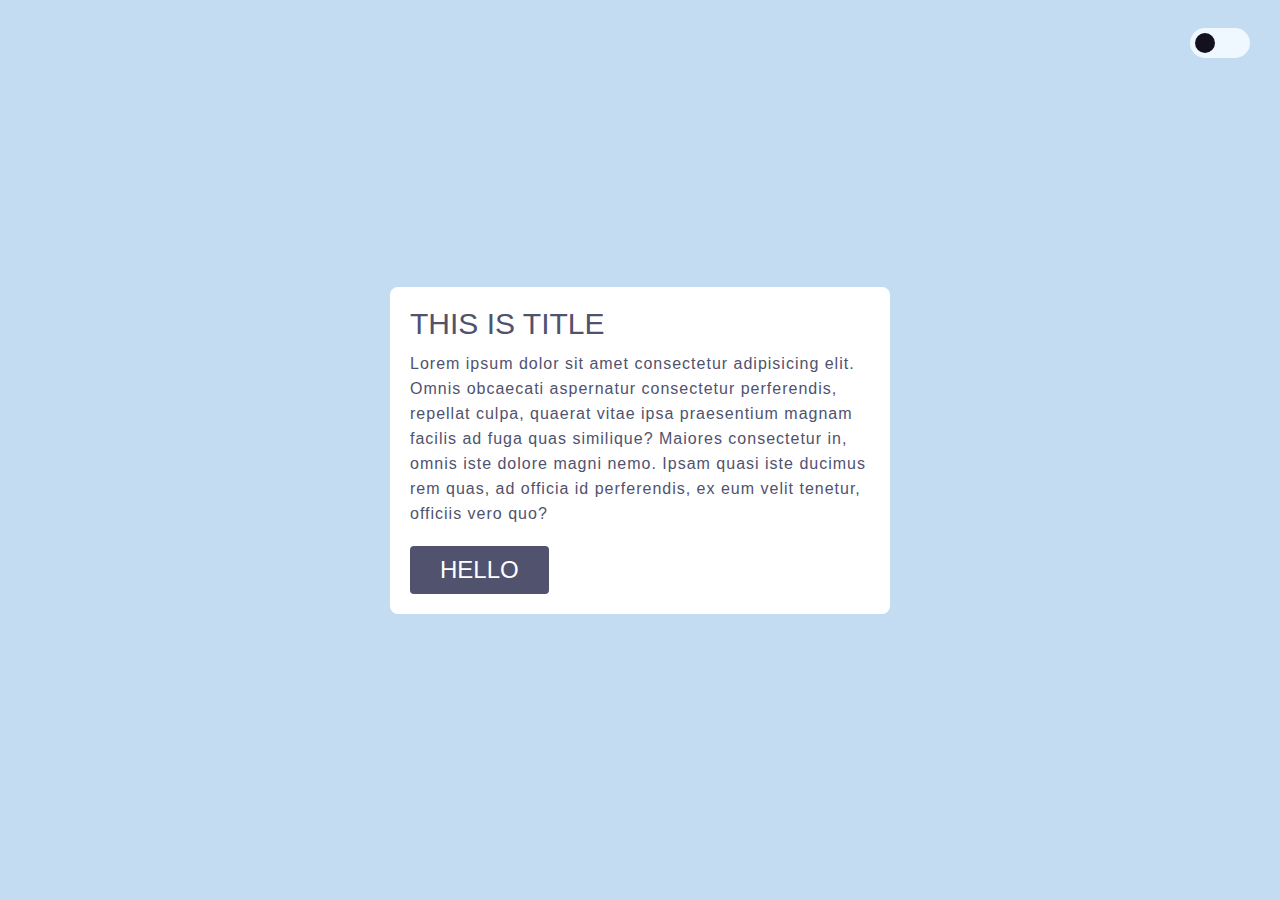
<file: Day2-Dark-Theme-Toggler/index.html>
<!DOCTYPE html>
<html lang="en">
  <head>
    <meta charset="UTF-8" />
    <meta name="viewport" content="width=device-width, initial-scale=1.0" />
    <link rel="stylesheet" href="style.css" />
    <title>Document</title>
  </head>
  <body data-theme="light">
    <section>
      <div class="container">
        <h1>This is Title</h1>
        <p>
          Lorem ipsum dolor sit amet consectetur adipisicing elit. Omnis
          obcaecati aspernatur consectetur perferendis, repellat culpa, quaerat
          vitae ipsa praesentium magnam facilis ad fuga quas similique? Maiores
          consectetur in, omnis iste dolore magni nemo. Ipsam quasi iste ducimus
          rem quas, ad officia id perferendis, ex eum velit tenetur, officiis
          vero quo?
        </p>
        <button>Hello</button>
      </div>
    </section>
    <div class="theme-switcher">
      <input type="checkbox" id="switcher" />
      <label for="switcher">Switch</label>
    </div>
    <script>
      const input = document.querySelector(".theme-switcher input");

input.addEventListener("change", (e) => {
  if (e.target.checked) {
    document.body.setAttribute("data-theme", "dark");
  } else {
    document.body.setAttribute("data-theme", "light");
  }
});
    </script>
  </body>
</html>
</file>
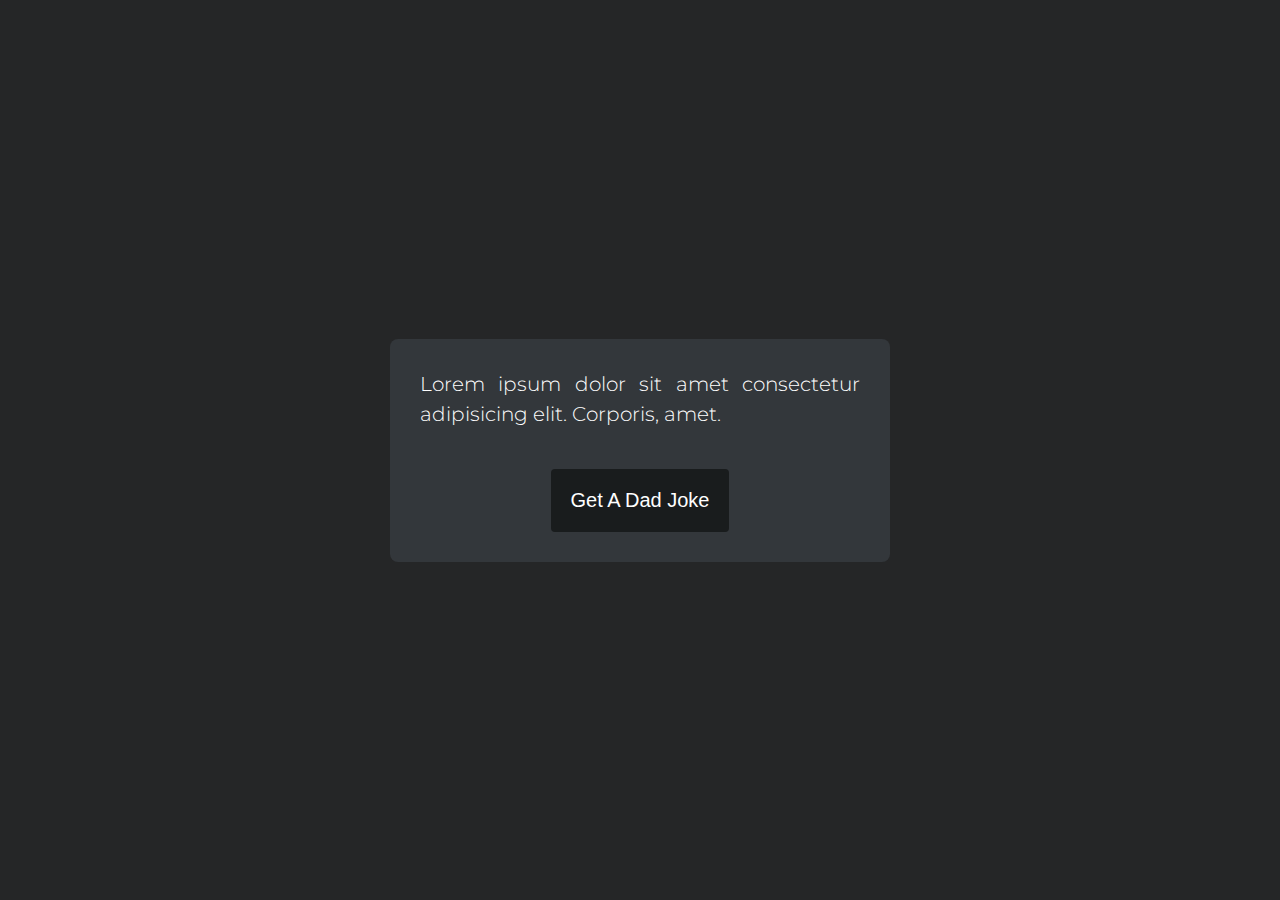
<file: Day3-Joke Generator/index.html>
<!DOCTYPE html>
<html lang="en">
<head>
    <meta charset="UTF-8">
    <meta name="viewport" content="width=device-width, initial-scale=1.0">
    <title>Joke Generator</title>
    <link rel="stylesheet" href="style.css">
</head>
<body>
    <section>
        <div class="container">
            <div class="joke"><p>Lorem ipsum dolor sit amet consectetur adipisicing elit. Corporis, amet.</p> </div>
            <button>Get A Dad Joke</button>
        </div>
    </section>
    <script src="./app.js"></script>
</body>
</html>
</file>
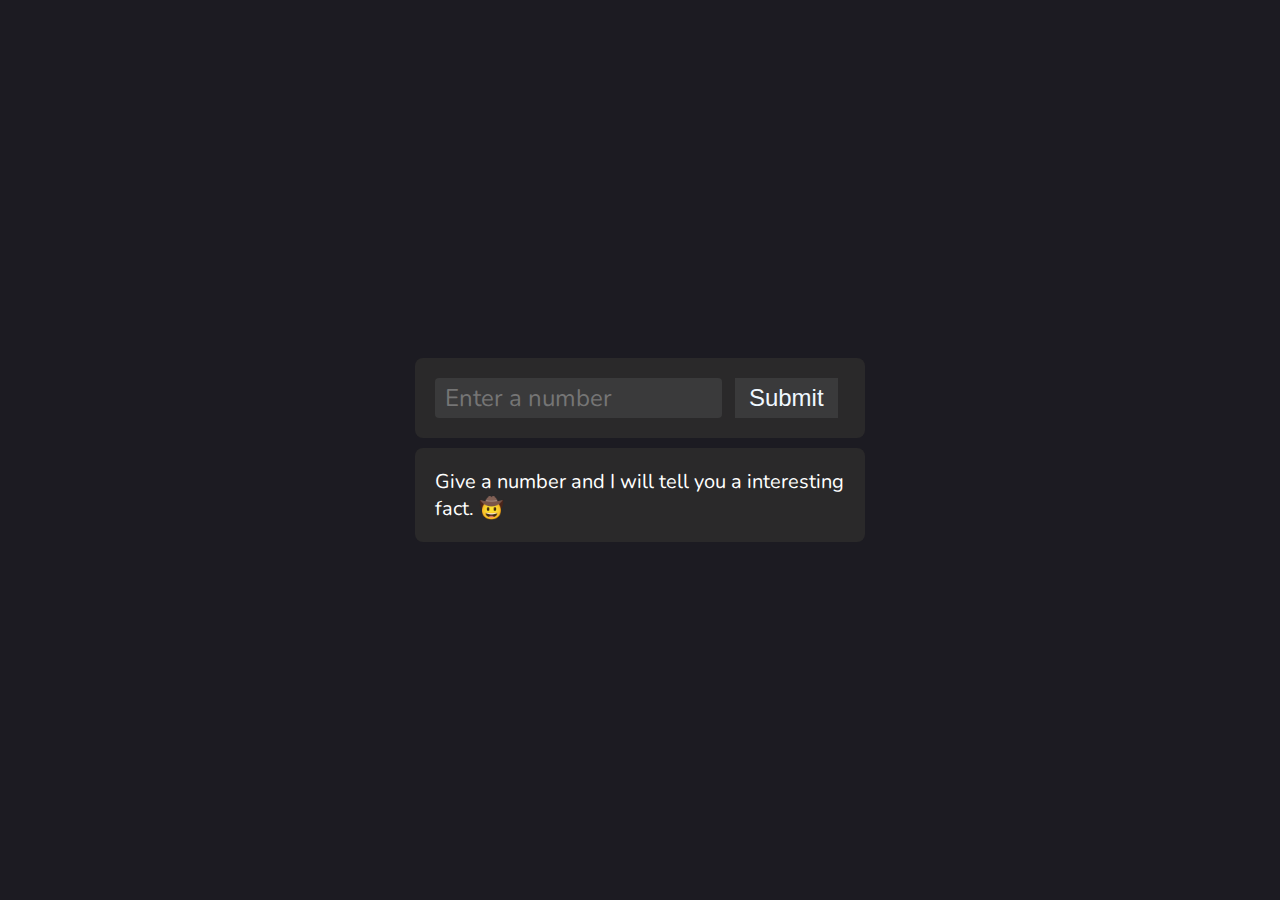
<file: Day4-Fact About Numbers/index.html>
<!DOCTYPE html>
<html lang="en">
<head>
    <meta charset="UTF-8">
    <meta name="viewport" content="width=device-width, initial-scale=1.0">
    <title>Numbers API</title>
    <link rel="stylesheet" href="style.css">

</head>
<body>
    <section>
        <div class="container">
            <form>
                <input type="number" placeholder="Enter a number">
                <button type="submit">Submit</button>
            </form>
            <div class="number-fact">Give a number and I will tell you a interesting fact. &#129312</div>
        </div>
    </section>
    <script src="main.js"></script>
</body>
</html>
</file>
<file: Day2-Dark-Theme-Toggler/style.css>
*{
    padding: 0;
    margin: 0;
    box-sizing: border-box;
}

/* Light Theme color  */
body[data-theme="light"]{
    --color-1: rgb(196, 220, 241);
    --color-2:white;
    --color-3: rgb(200, 200, 200);
    --color-4: rgb(80, 82, 110);
}
    

/* Dark Theme Colors  */
body[data-theme="dark"]{
    --color-1: #1E1F26;
    --color-2:#292c33;
    --color-3: rgb(39, 40, 42);
    --color-4: rgb(186, 186, 202);
}

body{
    font-family:'Franklin Gothic Medium', 'Arial Narrow', Arial, sans-serif ;
    color: var(--color-4);
}   
section{
    background-color: var(--color-1);
    min-height: 100vh;
    width: 100%;
    display: flex;
    align-items: center;
    justify-content: center;
}
.container{
    width: 90%;
    margin: auto;
    background-color: var(--color-2);
    border-radius: 8px;
    padding: 20px;
    max-width: 500px;
}
h1{
    font-size: 30px;
    font-weight: 200;
    text-transform: uppercase;
}
p{
    margin-top: 10px;
    font-size: 16px;
    font-weight: 400;
    letter-spacing: 1px;
    line-height: 25px;
}
button{
    background-color:var(--color-4);
    padding: 10px 30px;
    border: none;
    font-size: 24px;
    text-transform: uppercase;
    color: var(--color-2);
    border-radius: 4px;
    margin-top: 20px;
    cursor: pointer;
}

/* Theme Switcher */
.theme-switcher{
    position: absolute;
    right: 30px;
    top: 10px;
}
input{
    width: 0;
    height: 0;
    visibility: hidden;
}
label{
    cursor: pointer;
    display: block;
    text-indent: -9999px;
    height: 30px;
    width: 60px;
    background-color: aliceblue;
    border-radius: 50px;
    position: relative;
    transition: .5s ease background-color;


}
label::after{
    position: absolute;
    content: '';
    width: 20px;
    height: 20px;
    border-radius: 50px;
    background-color: rgb(19, 16, 31);
    top:50%;
    left: 5px;
    transform: translateY(-50%);
    transition: .5s ease;
}
input:checked + label{
    background-color: rgb(26,26,37);
    border: 2px solid whitesmoke;
}
input:checked + label::after{
    background-color: white;
    
    left: calc(100% - 25px);
}
</file>
<file: Day3-Joke Generator/style.css>
@import url('https://fonts.googleapis.com/css2?family=Montserrat:wght@300&display=swap');
*{
    margin: 0;
    padding: 0;
    box-sizing: border-box;
}
html{
    font-size: 10px;
    font-family: 'Montserrat', sans-serif;

}
body{
    background-color: rgb(37, 38, 39);
    color: white;
}
section{
    min-height: 100vh;
    width: 100%;
    padding: 100px 0;
    display: flex;
    align-items: center;
    justify-content: center;
}
.container{
    width: 90%;
    max-width: 500px;
    margin: 0 auto;
    background-color: rgb(51,55,59);
    border-radius: 8px;
    padding: 3rem;
    display: flex;
    flex-direction: column;
}
.container p{
    font-size: 2rem;
    font-weight: 300;
    line-height: 3rem;
    text-align: justify;
}
button{
    margin-top: 4rem;
    width: fit-content;
    padding: 2rem;
    font-size: 2rem;
    background-color: rgb(25,28,29);
    color: white;
    border: none;
    border-radius: 4px;
    cursor: pointer;
    align-self: center;
}
</file>
<file: Day4-Fact About Numbers/style.css>
@import url("https://fonts.googleapis.com/css2?family=Nunito:wght@300&display=swap");
* {
  padding: 0;
  margin: 0;
  box-sizing: border-box;
}
html {
  font-family: "Nunito", sans-serif;
  font-size: 10px;
}
body {
  background-color: rgb(28, 27, 34);
  color: white;
  min-height: 100vh;
  width: 100%;
  display: flex;
  align-items: center;
  justify-content: center;
}
section {
  width: 100%;
}
.container {
  width: 90%;
  max-width: 450px;
  margin: 0 auto;
}
form,
.number-fact {
  width: 100%;
  background-color: rgb(42, 41, 42);
  padding: 20px;
  border-radius: 8px;
}
input[type="number"] {
  width: 70%;
  height: 40px;
  border-radius: 4px;
  outline: none;
  border: none;
  background-color: #3a3a3b;
  font-size: 24px;
  color: aliceblue;
  padding-left: 10px;
}
input[type="number"]::placeholder {
  font-size: 24px;
  font-family: "Nunito";
  font-weight: 400;
}
button {
  display: inline-block;
  width: 25%;
  font-size: 24px;
  height: 40px;
  background-color: #3a3a3b;
  border: none;
  outline: none;
  border-radius: px;
  margin-left: 10px;
  cursor: pointer;
  color: aliceblue;
}
.number-fact {
  margin-top: 10px;
  height: auto;
  font-size: 20px;
}
</file>
